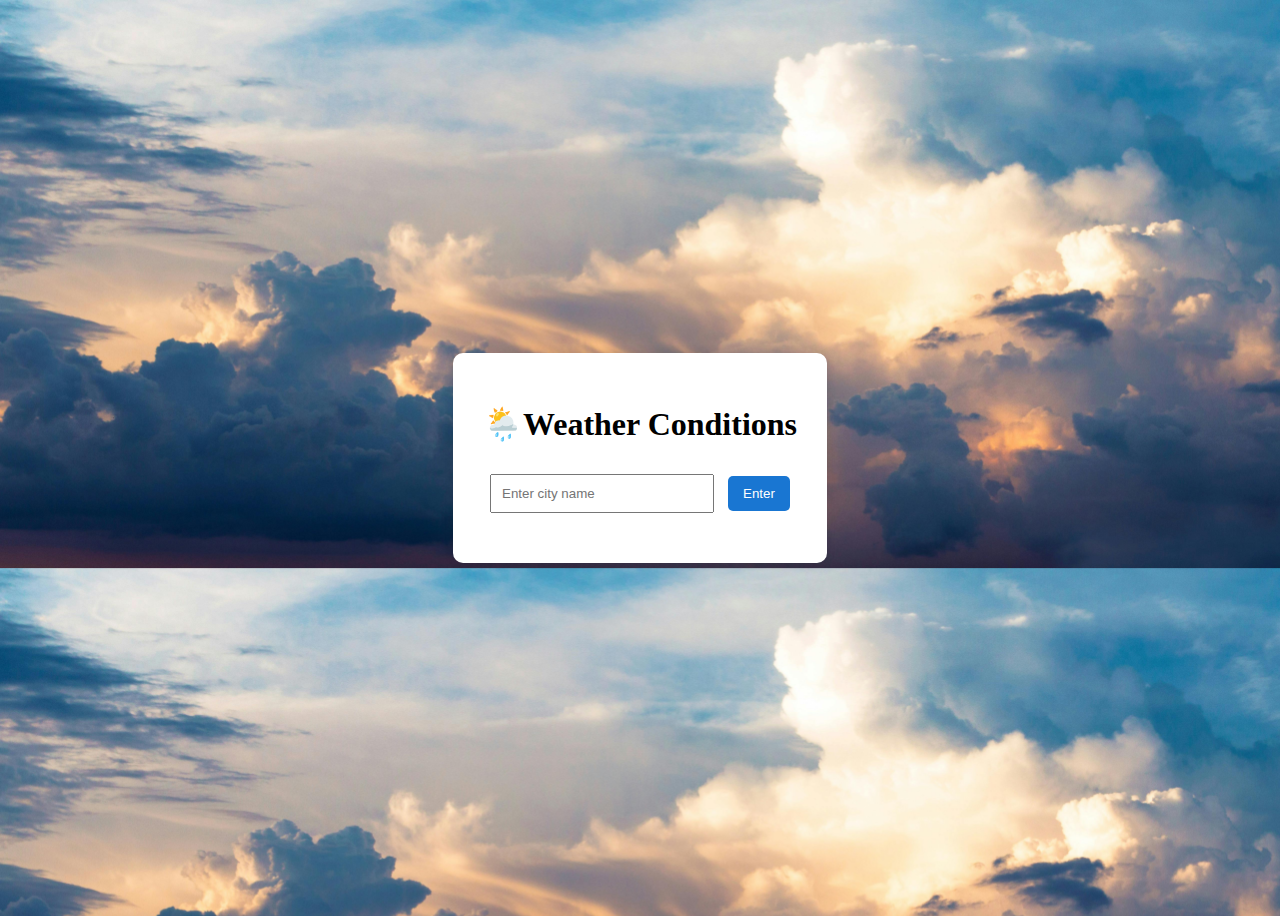
<file: PORTFOLIO-krithi/WEATHER-main/index.html>
<!DOCTYPE html>
<html lang="en">
<head>
  <meta charset="UTF-8">
  <title>🌦️Weather</title>
  <link rel="stylesheet" href="style.css">
</head>
<body>
  <div class="weather-container">
    <h1>🌦️Weather Conditions</h1>
    <input type="text" id="cityInput" placeholder="Enter city name">
    <button onclick="getWeather()">Enter</button>
    <div class="weather-info" id="weatherInfo"></div>
  </div>
  <script src="script.js"></script>
</body>
</html>
</file>
<file: PORTFOLIO-krithi/WEATHER-main/style.css>
body {
  font-family: 'Times New Roman', Times, serif;
  background-image:url("cloud\ imag.jpg");
  background-size: 100%;
  display: flex;
  justify-content: center;
  align-items: center;
  height: 100vh;
}

.weather-container {
  text-align: center;
  background: white;
  background-size: cover;
  padding: 30px;
  border-radius: 10px;
  box-shadow: 0 0 10px rgba(0,0,0,0.1);
}

input {
  padding: 10px;
  margin-top: 10px;
  width: 200px;
}

button {
  padding: 10px 15px;
  background-color: #1976d2;
  color: white;
  border: none;
  margin-left: 10px;
  border-radius: 5px;
  cursor: pointer;
}

.weather-info {
  margin-top: 20px;
  font-size: 1.1rem;
}
</file>
